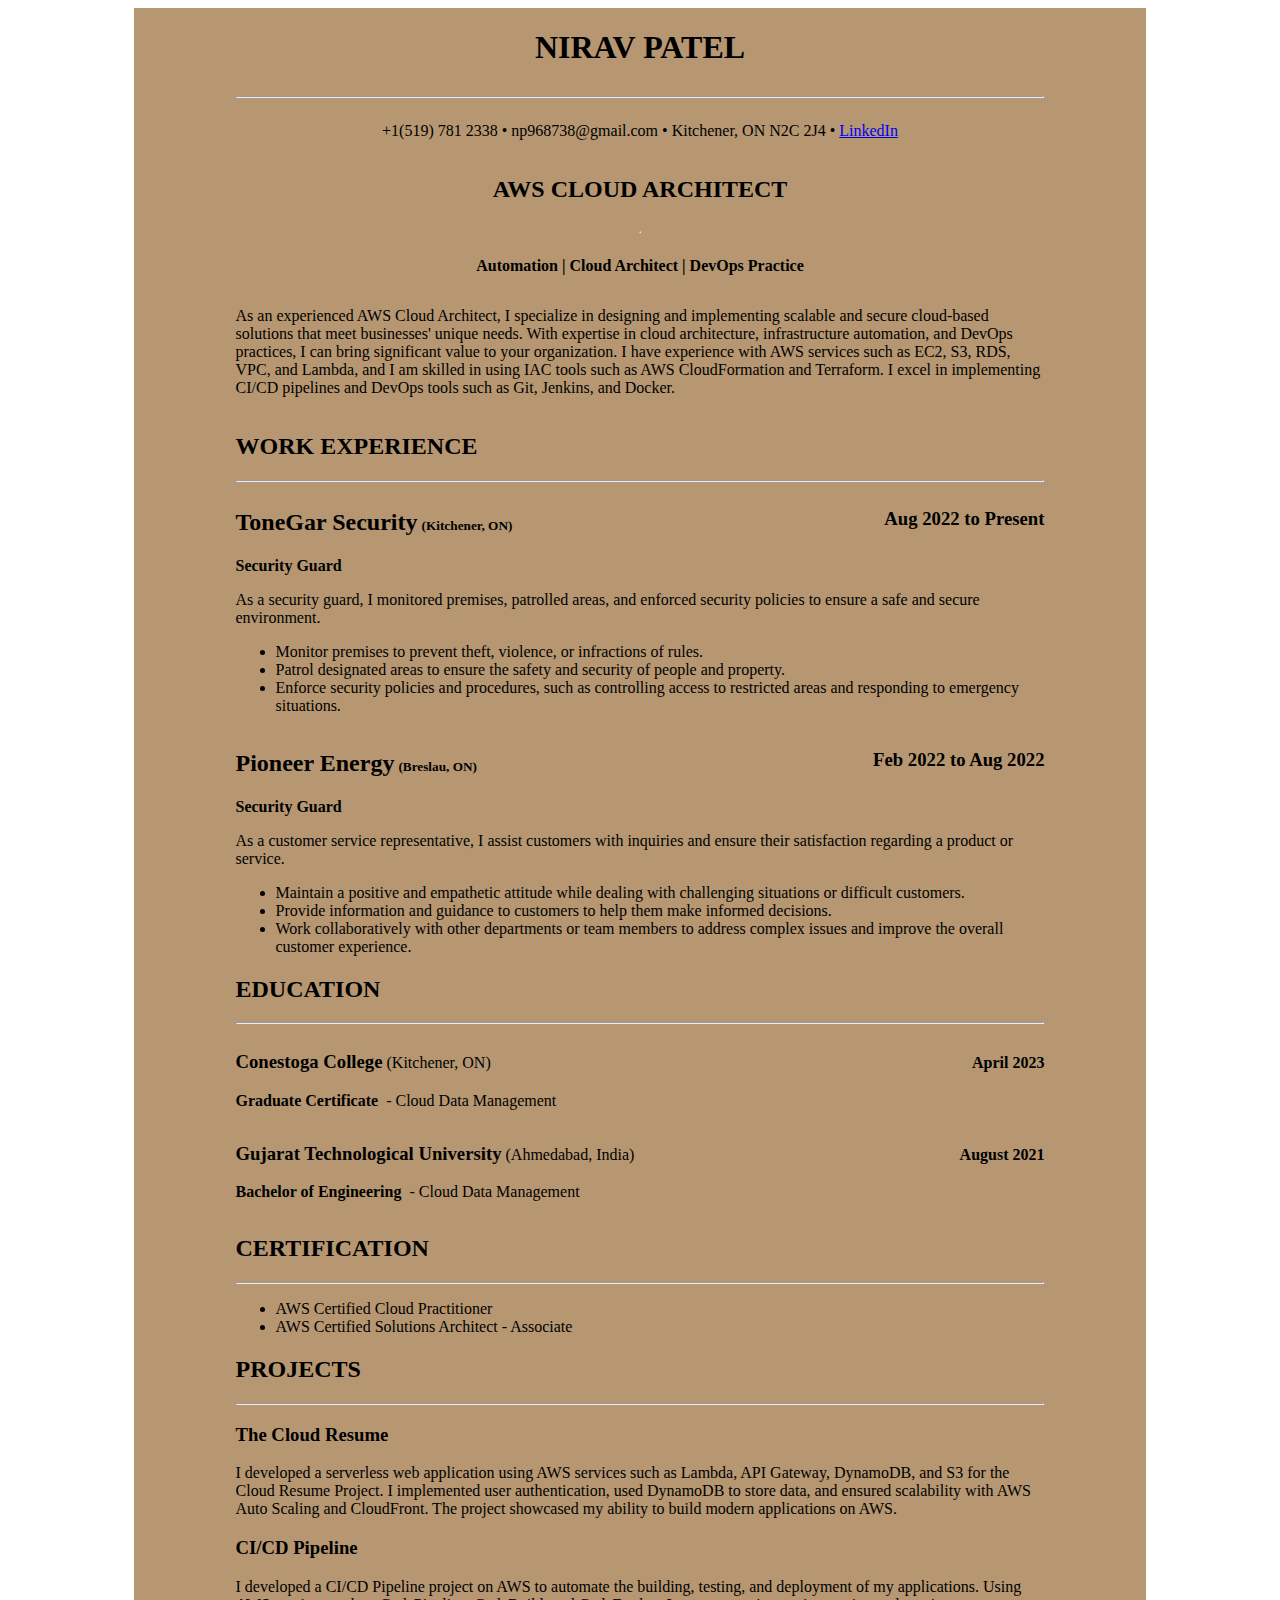
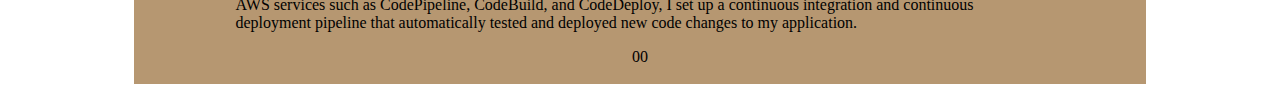
<file: Sites/index.html>
<!DOCTYPE html>
<html lang="en">
  <head>
    <meta charset="UTF-8" />
    <meta http-equiv="X-UA-Compatible" content="IE=edge" />
    <meta name="viewport" content="width=device-width, initial-scale=1.0" />
    <title>The Cloud Resume</title>
  </head>
  <link rel="stylesheet" href="Resume.css" />
  <body>
    <div class="outline">
      <div class="forpadding">
        <div class="name">
          <h1>NIRAV PATEL</h1>
        </div>
        <div class="line">
          <hr />
        </div>
        <div class="pal">
          <p>
            +1(519) 781 2338 • np968738@gmail.com • Kitchener, ON N2C 2J4 •
            <a href="https://www.linkedin.com/in/nirav6656">LinkedIn</a>
          </p>
        </div>
        <div class="jobrole">
          <div class="jobtitle">
            <h2>AWS CLOUD ARCHITECT</h2>
          </div>
          <div class="line">
            <hr />
          </div>
          <div class="keyskills">
            <p><b> Automation | Cloud Architect | DevOps Practice</b></p>
          </div>
          <p>
            As an experienced AWS Cloud Architect, I specialize in designing and
            implementing scalable and secure cloud-based solutions that meet
            businesses' unique needs. With expertise in cloud architecture,
            infrastructure automation, and DevOps practices, I can bring
            significant value to your organization. I have experience with AWS
            services such as EC2, S3, RDS, VPC, and Lambda, and I am skilled in
            using IAC tools such as AWS CloudFormation and Terraform. I excel in
            implementing CI/CD pipelines and DevOps tools such as Git, Jenkins,
            and Docker.
          </p>
        </div>
        <div class="Workexperience">
          <div class="workexperiencename">
            <h2>WORK EXPERIENCE</h2>
          </div>
          <div class="line">
            <hr />
          </div>
          <div class="tonegar">
            <div class="companynameanddate">
              <div class="companyandaddress">
                <h2>ToneGar Security</h2>
                &nbsp
                <h5>(Kitchener, ON)</h5>
              </div>
              <div class="timeduration">
                <h3>Aug 2022 to Present</h3>
              </div>
            </div>
            <div class="position">
              <h4>Security Guard</h4>
            </div>
            <div class="briefexplain">
              <p>
                As a security guard, I monitored premises, patrolled areas, and
                enforced security policies to ensure a safe and secure
                environment.
              </p>
            </div>
            <div class="duties">
              <ul>
                <li>
                  Monitor premises to prevent theft, violence, or infractions of
                  rules.
                </li>
                <li>
                  Patrol designated areas to ensure the safety and security of
                  people and property.
                </li>
                <li>
                  Enforce security policies and procedures, such as controlling
                  access to restricted areas and responding to emergency
                  situations.
                </li>
              </ul>
            </div>
          </div>
          <div class="Pioneer">
            <div class="companynameanddate">
              <div class="companyandaddress">
                <h2>Pioneer Energy</h2>
                &nbsp
                <h5>(Breslau, ON)</h5>
              </div>
              <div class="timeduration">
                <h3>Feb 2022 to Aug 2022</h3>
              </div>
            </div>
            <div class="position">
              <h4>Security Guard</h4>
            </div>
            <div class="briefexplain">
              <p>
                As a customer service representative, I assist customers with
                inquiries and ensure their satisfaction regarding a product or
                service.
              </p>
            </div>
            <div class="duties">
              <ul>
                <li>
                  Maintain a positive and empathetic attitude while dealing with
                  challenging situations or difficult customers.
                </li>
                <li>
                  Provide information and guidance to customers to help them
                  make informed decisions.
                </li>
                <li>
                  Work collaboratively with other departments or team members to
                  address complex issues and improve the overall customer
                  experience.
                </li>
              </ul>
            </div>
          </div>
        </div>
        <!-- <div class="line">
          <hr />
        </div> -->
        <div class="education">
          <div class="educationtitle">
            <h2>EDUCATION</h2>
          </div>
          <div class="line">
            <hr />
          </div>
          <div class="colleges">
            <div class="Collegenameanddate">
                <div class="clgandlocation">
                  <h3>Conestoga College</h3>
                  &nbsp
                  <p>(Kitchener, ON)</p>
                </div>
                <div class="timeduration">
                  <h4>April 2023</h4>
                </div>
              </div>
              <div class="degree">
                <p><h4>Graduate Certificate</h4> &nbsp - Cloud Data Management</p>
              </div>
              <div class="Collegenameanddate">
                <div class="clgandlocation">
                  <h3>Gujarat Technological University</h3>
                  &nbsp
                  <p>(Ahmedabad, India)</p>
                </div>
                <div class="timeduration">
                  <h4>August 2021</h4>
                </div>
              </div>
          </div>
          <div class="degree">
            <p><h4>Bachelor of Engineering</h4> &nbsp - Cloud Data Management</p>
          </div>
        </div>
        <div class="Certification">
          <div class="Certificatename">
            <h2>CERTIFICATION</h2>
          </div>
          <div class="line">
            <hr />
          </div>
          <ul>
            <li>
                AWS Certified Cloud Practitioner
            </li>
            <li>
                AWS Certified Solutions Architect - Associate
            </li>
          </ul>
        </div>
        <div class="Projects">
          <div class="Projecttitle">
            <h2>PROJECTS</h2>
          </div>
          <div class="line">
            <hr />
          </div>
          <h3>The Cloud Resume</h3>
          <p>I developed a serverless web application using AWS services such as Lambda, API Gateway, DynamoDB, and S3 for the Cloud Resume Project. I implemented user authentication, used DynamoDB to store data, and ensured scalability with AWS Auto Scaling and CloudFront. The project showcased my ability to build modern applications on AWS.
          </p>
        </div>
        <h3>CI/CD Pipeline</h3>
        <p>I developed a CI/CD Pipeline project on AWS to automate the building, testing, and deployment of my applications. Using AWS services such as CodePipeline, CodeBuild, and CodeDeploy, I set up a continuous integration and continuous deployment pipeline that automatically tested and deployed new code changes to my application.        </p>
        <div id="replace">00</div>
      </div>
      <br>
    </div>
      </div>
    </div>
  </body>
  <script src="Resume.js"></script>
</html>
</file>
<file: Sites/Resume.css>
.outline {
  background-color: rgb(182, 151, 113);
  max-width: 80%;
  margin: auto;
  font-family: Cambria, Cochin, Georgia, Times, 'Times New Roman', serif;
}
.name {
    display: grid;
    justify-content: center;
}
.pal {
    display: grid;
    justify-content: center;
}
.jobrole {
    display: grid;
    justify-items: center;
}

.forpadding {
    
  padding: 0% 10%;
}
.companynameanddate{
    display: flex;
    justify-content: space-between;
}
.companyandaddress {
    align-items: baseline;
   display: flex;
}
.Collegenameanddate{
    align-items: baseline;
   display: flex;
   justify-content: space-between;
}
.clgandlocation{
    align-items: baseline;
   display: flex;
}
h4{
    margin: 0;
    padding: 0;
}
.degree{
    display: flex;
}
#replace{
    text-align: center;
}
</file>
